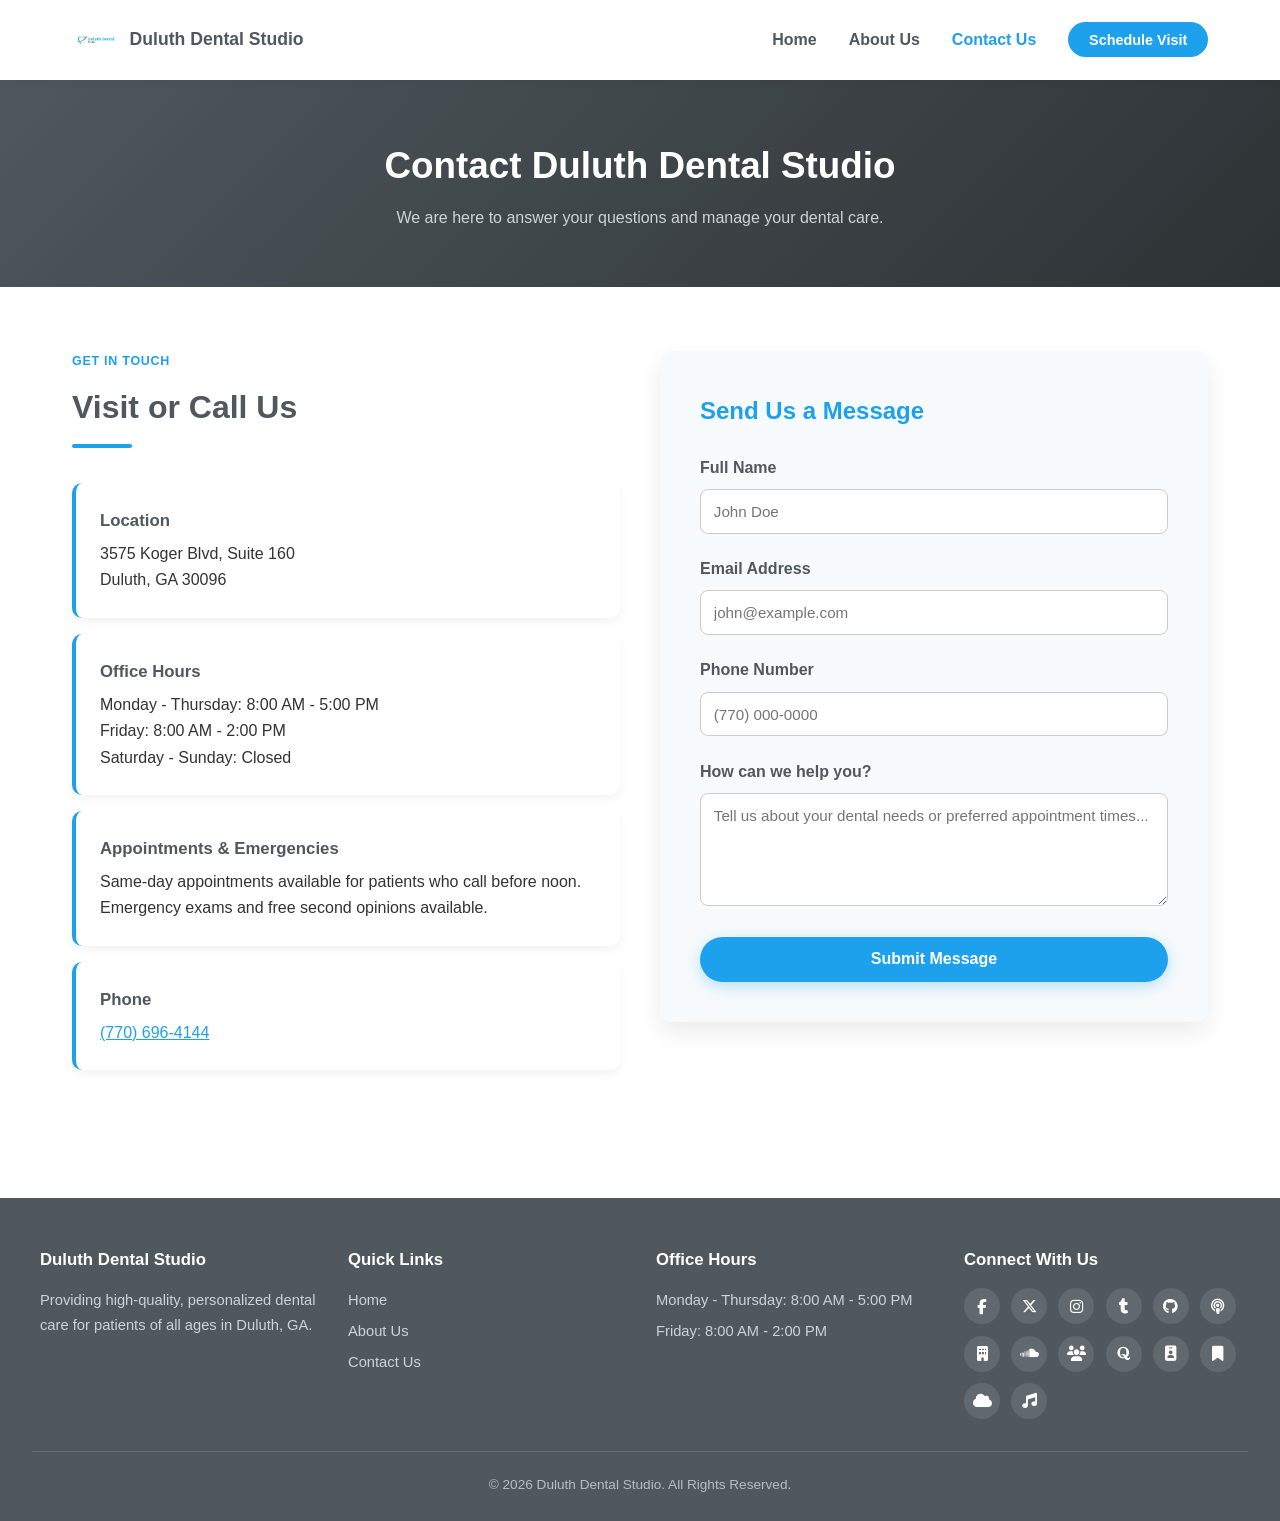
<file: contact.html>
<!DOCTYPE html>
<html lang="en">
<head>
<meta charset="UTF-8">
<meta name="viewport" content="width=device-width, initial-scale=1.0">
<title>Contact Us | Duluth Dental Studio</title>
<meta name="description" content="Get in touch with Duluth Dental Studio to book an appointment or inquire about our comprehensive dental services.">
<link rel="canonical" href="https://duluthdentalstudio.netlify.app/contact.html">
<link rel="icon" href="images/logo.png">

<meta property="og:type" content="website">
<meta property="og:site_name" content="Duluth Dental Studio">
<meta property="og:title" content="Contact Us | Duluth Dental Studio">
<meta property="og:description" content="Get in touch with Duluth Dental Studio to book an appointment or inquire about our comprehensive dental services.">
<meta property="og:image" content="https://duluthdentalstudio.netlify.app/images/logo.png">
<meta property="og:url" content="https://duluthdentalstudio.netlify.app/contact.html">

<meta name="twitter:card" content="summary_large_image">
<meta name="twitter:title" content="Contact Us | Duluth Dental Studio">
<meta name="twitter:description" content="Get in touch with Duluth Dental Studio to book an appointment or inquire about our comprehensive dental services.">
<meta name="twitter:image" content="https://duluthdentalstudio.netlify.app/images/logo.png">

<link rel="stylesheet" href="styles.css">
<link rel="stylesheet" href="https://cdnjs.cloudflare.com/ajax/libs/font-awesome/6.4.0/css/all.min.css">
</head>
<body>

<header>
  <nav class="navbar">
    <a href="index.html" class="logo">
      <img src="images/logo.png" alt="Duluth Dental Studio Logo">
      <span>Duluth Dental Studio</span>
    </a>
    <ul class="nav-links">
      <li><a href="index.html">Home</a></li>
      <li><a href="about.html">About Us</a></li>
      <li><a href="contact.html" class="active">Contact Us</a></li>
      <li><a href="contact.html" class="nav-cta">Schedule Visit</a></li>
    </ul>
  </nav>
</header>

<section class="page-header">
  <h1>Contact Duluth Dental Studio</h1>
  <p>We are here to answer your questions and manage your dental care.</p>
</section>

<section class="container animate-on-scroll">
  <div class="grid-2">
    <div>
      <span class="eyebrow left">Get In Touch</span>
      <h2 class="section-title left">Visit or Call Us</h2>

      <div class="info-card">
        <h3>Location</h3>
        <p>3575 Koger Blvd, Suite 160<br>Duluth, GA 30096</p>
      </div>

      <div class="info-card">
        <h3>Office Hours</h3>
        <p>Monday - Thursday: 8:00 AM - 5:00 PM</p>
        <p>Friday: 8:00 AM - 2:00 PM</p>
        <p>Saturday - Sunday: Closed</p>
      </div>

      <div class="info-card">
        <h3>Appointments & Emergencies</h3>
        <p>Same-day appointments available for patients who call before noon.</p>
        <p>Emergency exams and free second opinions available.</p>
      </div>

      <div class="info-card">
        <h3>Phone</h3>
        <p><a href="tel:+17706964144">(770) 696-4144</a></p>
      </div>
    </div>

    <div class="contact-form">
      <h2 style="color: var(--primary-blue); margin-bottom: 1.5rem;">Send Us a Message</h2>
      <form id="contactForm">
        <div class="form-group">
          <label for="fullName">Full Name</label>
          <input type="text" id="fullName" required placeholder="John Doe">
        </div>
        <div class="form-group">
          <label for="email">Email Address</label>
          <input type="email" id="email" required placeholder="john@example.com">
        </div>
        <div class="form-group">
          <label for="phone">Phone Number</label>
          <input type="tel" id="phone" required placeholder="(770) 000-0000">
        </div>
        <div class="form-group">
          <label for="message">How can we help you?</label>
          <textarea id="message" rows="5" required placeholder="Tell us about your dental needs or preferred appointment times..."></textarea>
        </div>
        <button type="submit" class="btn" style="width: 100%;">Submit Message</button>
      </form>
    </div>
  </div>
</section>

<footer>
  <div class="footer-container">
    <div>
      <h3>Duluth Dental Studio</h3>
      <p>Providing high-quality, personalized dental care for patients of all ages in Duluth, GA.</p>
    </div>
    <div>
      <h3>Quick Links</h3>
      <p><a href="index.html">Home</a></p>
      <p><a href="about.html">About Us</a></p>
      <p><a href="contact.html">Contact Us</a></p>
    </div>
    <div>
      <h3>Office Hours</h3>
      <p>Monday - Thursday: 8:00 AM - 5:00 PM</p>
      <p>Friday: 8:00 AM - 2:00 PM</p>
    </div>
    <div>
      <h3>Connect With Us</h3>
      <div class="social-links">
        <a href="https://www.facebook.com/people/Duluth-Dental-Studio/61566630080514/" target="_blank" rel="noopener" title="Facebook"><i class="fab fa-facebook-f"></i></a>
        <a href="https://x.com/DuluthDS" target="_blank" rel="noopener" title="X (Twitter)"><i class="fab fa-x-twitter"></i></a>
        <a href="https://www.instagram.com/duluthdentstudio/" target="_blank" rel="noopener" title="Instagram"><i class="fab fa-instagram"></i></a>
        <a href="https://duluth-dental-studio.tumblr.com/" target="_blank" rel="noopener" title="Tumblr"><i class="fab fa-tumblr"></i></a>
        <a href="http://github.com/duluthdentalstudio" target="_blank" rel="noopener" title="GitHub"><i class="fab fa-github"></i></a>
        <a href="https://www.spreaker.com/podcast/duluth-dental-studio--7126609" target="_blank" rel="noopener" title="Spreaker Podcast"><i class="fas fa-podcast"></i></a>
        <a href="https://www.crunchbase.com/organization/duluth-dental-studio" target="_blank" rel="noopener" title="Crunchbase"><i class="fas fa-building"></i></a>
        <a href="https://soundcloud.com/duluthdentalstudio" target="_blank" rel="noopener" title="SoundCloud"><i class="fab fa-soundcloud"></i></a>
        <a href="https://www.f6s.com/duluth-dental-studio/people" target="_blank" rel="noopener" title="F6S"><i class="fas fa-users"></i></a>
        <a href="https://duluthdentalstudio.quora.com/" target="_blank" rel="noopener" title="Quora"><i class="fab fa-quora"></i></a>
        <a href="https://orcid.org/my-orcid?orcid=0009-0007-7471-3643" target="_blank" rel="noopener" title="ORCID"><i class="fas fa-id-badge"></i></a>
        <a href="https://substack.com/@duluthdentalstudio" target="_blank" rel="noopener" title="Substack"><i class="fas fa-bookmark"></i></a>
        <a href="https://bsky.app/profile/duluthdentalstudio.bsky.social" target="_blank" rel="noopener" title="Bluesky"><i class="fas fa-cloud"></i></a>
        <a href="https://music.amazon.com/podcasts/139c36b7-ef35-4f3c-acfe-2465ad807f1b" target="_blank" rel="noopener" title="Amazon Music Podcast"><i class="fas fa-music"></i></a>
      </div>
    </div>
  </div>
  <div class="footer-bottom">© 2026 Duluth Dental Studio. All Rights Reserved.</div>
</footer>

<script src="script.js"></script>
</body>
</html>
</file>
<file: styles.css>
/* ===============================================
   Duluth Dental Studio — Netlify Web 2.0 Property
   Palette matched to duluthdentalstudio.com:
   Cerulean Blue #1EA1ED / Charcoal Slate #50585D / Off-White #F7FAFC
   =============================================== */

:root {
  --primary-blue: #1ea1ed;
  --primary-blue-dark: #1783c4;
  --dark-slate: #50585d;
  --light-bg: #f7fafc;
  --white: #ffffff;
  --text-color: #333333;
  --shadow: 0 10px 25px rgba(0, 0, 0, 0.08);
  --shadow-hover: 0 15px 30px rgba(0, 0, 0, 0.12);
  --transition: all 0.3s ease-in-out;
  --radius: 12px;
}

* { margin: 0; padding: 0; box-sizing: border-box; }

html { scroll-behavior: smooth; }

body {
  font-family: 'Segoe UI', Tahoma, Geneva, Verdana, sans-serif;
  color: var(--text-color);
  line-height: 1.65;
  background-color: var(--white);
  overflow-x: hidden;
}

img { max-width: 100%; display: block; }
a { color: var(--primary-blue); }

/* ---------- Header / Nav ---------- */
header {
  background: var(--white);
  box-shadow: 0 2px 10px rgba(0, 0, 0, 0.05);
  position: sticky;
  top: 0;
  z-index: 1000;
}

.navbar {
  max-width: 1200px;
  margin: 0 auto;
  display: flex;
  justify-content: space-between;
  align-items: center;
  padding: 1rem 2rem;
}

.logo { display: flex; align-items: center; gap: 0.6rem; text-decoration: none; }
.logo img { height: 48px; width: auto; border-radius: 8px; }
.logo span { font-weight: 700; font-size: 1.1rem; color: var(--dark-slate); }

.nav-links { display: flex; list-style: none; gap: 2rem; align-items: center; }
.nav-links a { text-decoration: none; color: var(--dark-slate); font-weight: 600; transition: var(--transition); }
.nav-links a:hover, .nav-links a.active { color: var(--primary-blue); }
.nav-cta {
  background: var(--primary-blue);
  color: var(--white) !important;
  padding: 0.6rem 1.3rem;
  border-radius: 24px;
  font-size: 0.9rem;
}
.nav-cta:hover { background: var(--primary-blue-dark); }

/* ---------- Hero ---------- */
.hero {
  background: linear-gradient(135deg, #eef7fc 0%, #ffffff 100%);
  padding: 4.5rem 2rem;
  text-align: center;
}
.hero-content { max-width: 900px; margin: 0 auto; animation: fadeIn 1s ease-in; }
.hero-logo-img { max-width: 220px; margin: 0 auto 1.5rem; animation: float 4s ease-in-out infinite; }
.hero h1 { font-size: 2.4rem; color: var(--dark-slate); margin-bottom: 1rem; line-height: 1.25; }
.hero h1 span { color: var(--primary-blue); }
.hero p { font-size: 1.15rem; color: var(--dark-slate); margin-bottom: 2rem; max-width: 640px; margin-left: auto; margin-right: auto; }

/* ---------- Buttons ---------- */
.btn {
  display: inline-block;
  background-color: var(--primary-blue);
  color: var(--white);
  padding: 0.85rem 2rem;
  border-radius: 30px;
  text-decoration: none;
  font-weight: 600;
  box-shadow: 0 4px 15px rgba(30, 161, 237, 0.3);
  transition: var(--transition);
  border: none;
  cursor: pointer;
  font-size: 1rem;
}
.btn:hover { background-color: var(--primary-blue-dark); transform: translateY(-3px); box-shadow: 0 6px 20px rgba(30, 161, 237, 0.4); }
.btn-outline { background: transparent; color: var(--dark-slate); border: 2px solid var(--dark-slate); box-shadow: none; }
.btn-outline:hover { background: var(--dark-slate); color: var(--white); }

/* ---------- Page Header (About / Contact) ---------- */
.page-header {
  background: linear-gradient(135deg, var(--dark-slate), #2d3235);
  color: var(--white);
  padding: 3.5rem 2rem;
  text-align: center;
}
.page-header h1 { font-size: 2.3rem; margin-bottom: 0.5rem; }
.page-header p { color: #cdd3d6; }

/* ---------- Content Sections ---------- */
.container { max-width: 1200px; margin: 0 auto; padding: 4rem 2rem; }
.section-alt { background-color: var(--light-bg); border-radius: var(--radius); }

.section-title { text-align: center; font-size: 2rem; color: var(--dark-slate); margin-bottom: 2.2rem; position: relative; }
.section-title::after {
  content: ''; display: block; width: 60px; height: 4px;
  background: var(--primary-blue); margin: 0.6rem auto 0; border-radius: 2px;
}
.section-title.left { text-align: left; }
.section-title.left::after { margin-left: 0; }

.eyebrow { display: block; text-align: center; color: var(--primary-blue); font-weight: 700; letter-spacing: 0.06em; text-transform: uppercase; font-size: 0.78rem; margin-bottom: 0.6rem; }
.eyebrow.left { text-align: left; }

/* ---------- Grids ---------- */
.grid-2 { display: grid; grid-template-columns: repeat(auto-fit, minmax(320px, 1fr)); gap: 2.5rem; align-items: start; }
.grid-3 { display: grid; grid-template-columns: repeat(auto-fit, minmax(280px, 1fr)); gap: 2rem; }
.grid-4 { display: grid; grid-template-columns: repeat(auto-fit, minmax(240px, 1fr)); gap: 1.5rem; }

/* ---------- Cards ---------- */
.card {
  background: var(--white);
  padding: 2rem;
  border-radius: var(--radius);
  box-shadow: var(--shadow);
  border-top: 4px solid var(--primary-blue);
  transition: var(--transition);
}
.card:hover { transform: translateY(-8px); box-shadow: var(--shadow-hover); }
.card h3 { color: var(--primary-blue); margin-bottom: 0.7rem; font-size: 1.1rem; }
.card p { font-size: 0.95rem; color: var(--dark-slate); }

.image-wrapper img { width: 100%; height: 340px; object-fit: cover; border-radius: var(--radius); box-shadow: var(--shadow); }

/* ---------- Services Pills ---------- */
.services-list { display: flex; flex-wrap: wrap; gap: 1rem; justify-content: center; }
.service-pill {
  background: var(--light-bg); border: 1px solid #e1e8ed;
  padding: 1rem 1.8rem; border-radius: 25px; font-weight: 600;
  color: var(--dark-slate); transition: var(--transition);
}
.service-pill:hover { background: var(--primary-blue); color: var(--white); border-color: var(--primary-blue); transform: translateY(-3px); }

/* ---------- Contact ---------- */
.info-card { background: var(--white); padding: 1.5rem; border-radius: 10px; margin-bottom: 1rem; box-shadow: 0 4px 10px rgba(0,0,0,0.05); border-left: 4px solid var(--primary-blue); }
.info-card h3 { color: var(--dark-slate); margin-bottom: 0.4rem; font-size: 1.05rem; }
.info-card p { color: var(--text-color); }

.contact-form { background: var(--light-bg); padding: 2.5rem; border-radius: var(--radius); box-shadow: var(--shadow); }
.form-group { margin-bottom: 1.4rem; }
.form-group label { display: block; font-weight: 600; margin-bottom: 0.5rem; color: var(--dark-slate); }
.form-group input, .form-group textarea {
  width: 100%; padding: 0.8rem; border: 1px solid #ccc; border-radius: 8px;
  font-family: inherit; font-size: 0.95rem;
}
.form-group input:focus, .form-group textarea:focus { outline: 2px solid var(--primary-blue); border-color: var(--primary-blue); }

/* ---------- Footer ---------- */
footer { background: var(--dark-slate); color: var(--white); padding: 3rem 2rem 1.5rem; margin-top: 3rem; }
.footer-container { max-width: 1200px; margin: 0 auto; display: grid; grid-template-columns: repeat(auto-fit, minmax(230px, 1fr)); gap: 2rem; margin-bottom: 2rem; }
.footer-container h3 { color: var(--white); margin-bottom: 0.9rem; font-size: 1.05rem; }
.footer-container p { color: #cdd3d6; font-size: 0.92rem; margin-bottom: 0.4rem; }
.footer-container a { color: #cdd3d6; text-decoration: none; }
.footer-container a:hover { color: var(--primary-blue); }

.social-links { display: flex; flex-wrap: wrap; gap: 0.7rem; margin-top: 0.5rem; }
.social-links a {
  display: inline-flex; align-items: center; justify-content: center;
  width: 36px; height: 36px; background: rgba(255,255,255,0.1);
  color: var(--white); border-radius: 50%; font-size: 0.95rem; transition: var(--transition);
}
.social-links a:hover { background: var(--primary-blue); transform: translateY(-3px); }

.footer-bottom { text-align: center; border-top: 1px solid rgba(255,255,255,0.12); padding-top: 1.4rem; font-size: 0.85rem; color: #b7bec2; }

/* ---------- Scroll Animations ---------- */
.animate-on-scroll { opacity: 0; transform: translateY(30px); transition: opacity 0.8s ease-out, transform 0.8s ease-out; }
.animate-on-scroll.visible { opacity: 1; transform: translateY(0); }

@keyframes fadeIn { from { opacity: 0; transform: translateY(20px); } to { opacity: 1; transform: translateY(0); } }
@keyframes float { 0%, 100% { transform: translateY(0); } 50% { transform: translateY(-10px); } }

@media (prefers-reduced-motion: reduce) {
  html { scroll-behavior: auto; }
  .hero-logo-img { animation: none; }
  .animate-on-scroll { opacity: 1; transform: none; transition: none; }
}

@media (max-width: 800px) {
  .nav-links { gap: 1rem; font-size: 0.9rem; }
}
</file>
